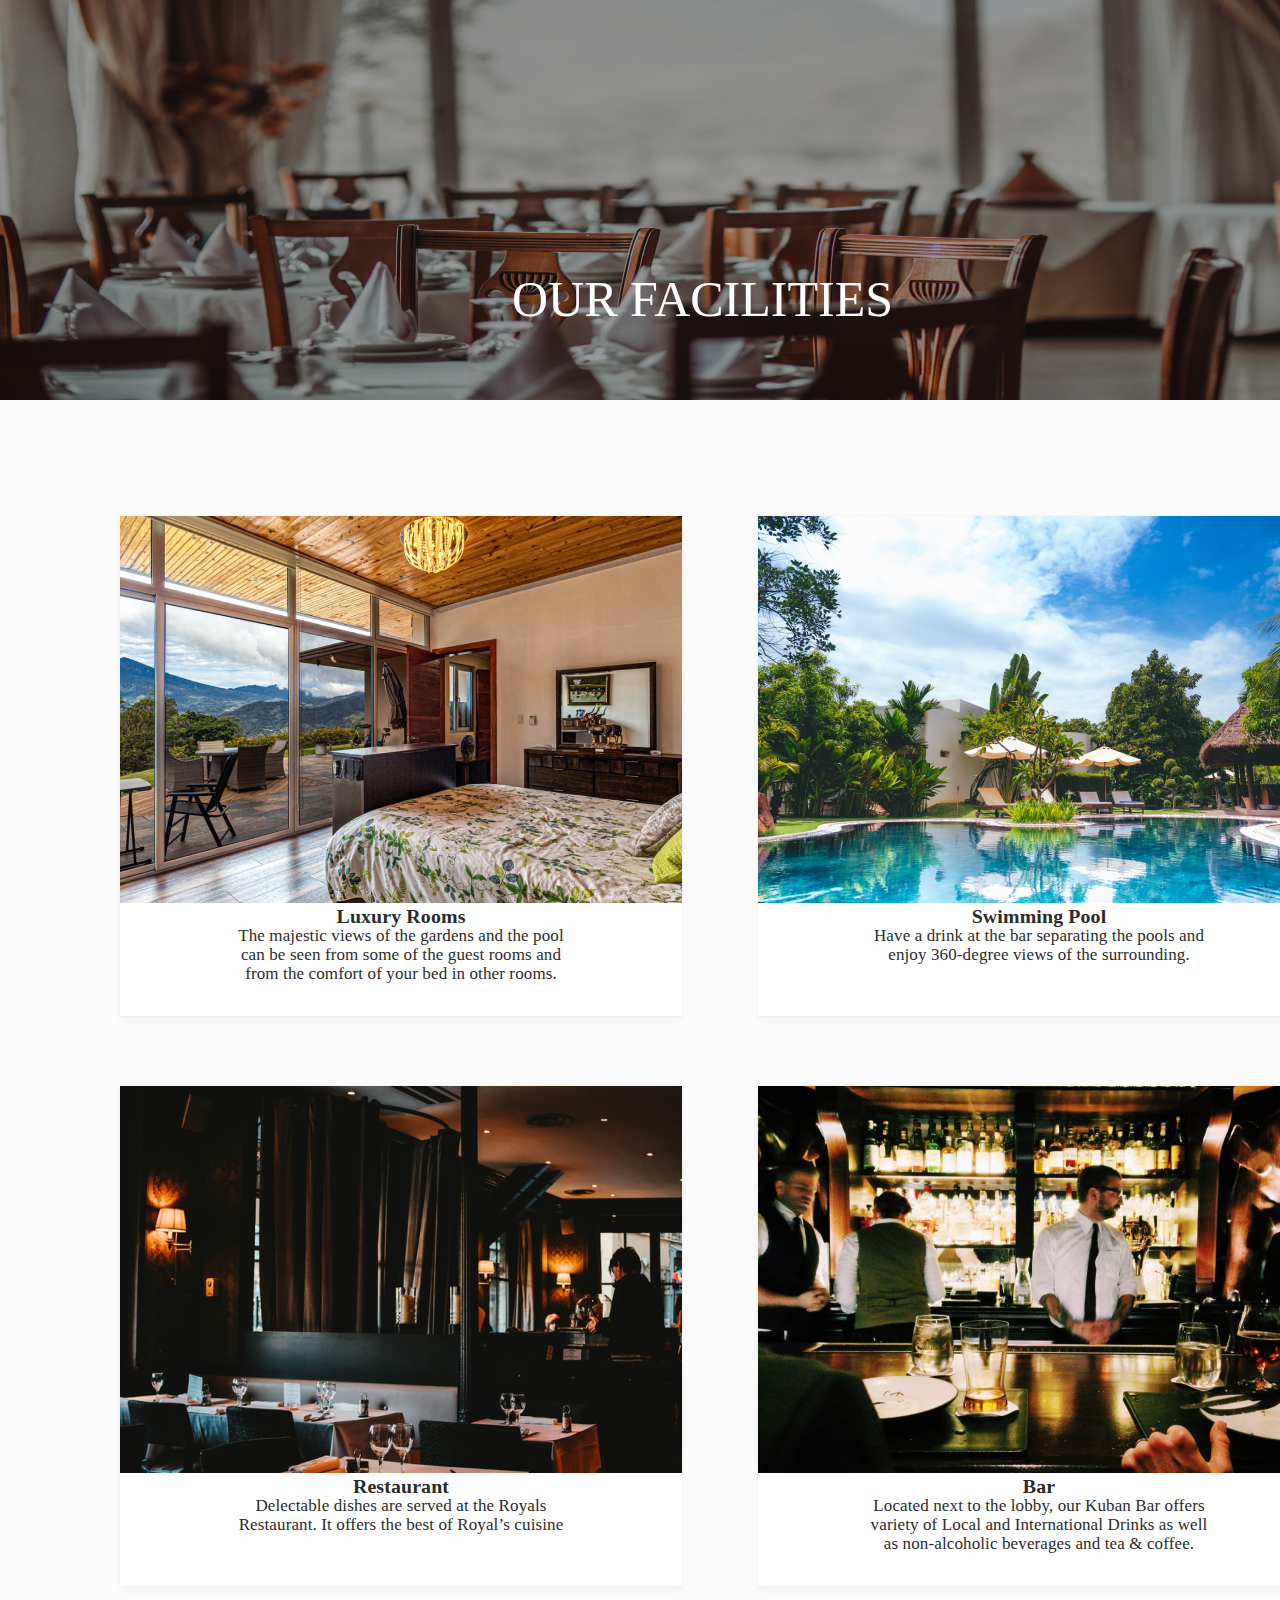
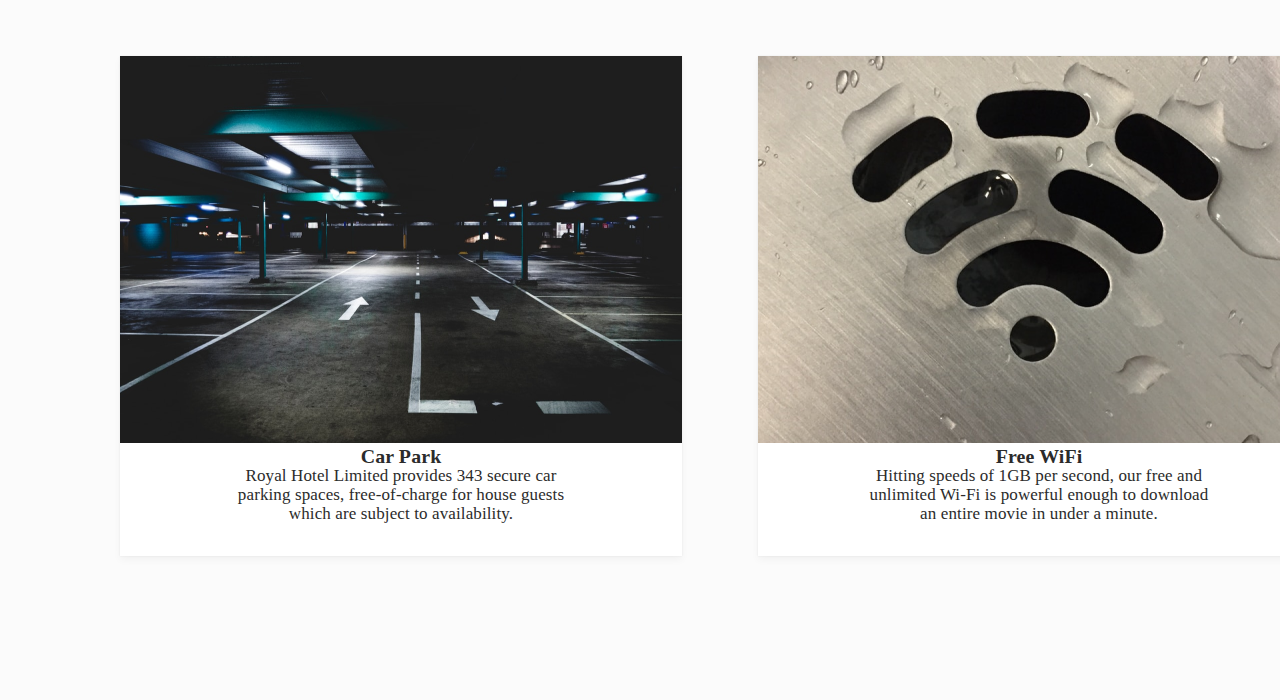
<file: Facilities page/index.html>
<!DOCTYPE html>
<html lang="en">

        
        <head>
            <title>
                Royal Hotel
            </title>
            <meta charset="utf-8">
            <meta name="viewport" content="width=device-width, initial-scale=1">
            <link rel="stylesheet" type="text/css" href="styles.css">
        </head>
        
        <body>
            <div class="facilityCard">
                <div class="head">
                    <img id="head" src="images/dine.png">
                    <div class="head-text">
                        <p class="facility">OUR FACILITIES</p>
                    </div>
                </div>
                
    ​          
                <div class="card1">
                    <img id="card1" src="images/room.png">
                    <div class="label">
                        <h3>Luxury Rooms</h3>
                        <p class="p1">The majestic views of the gardens and the pool<br> 
                            can be seen from some of the guest rooms and<br>
                        from the comfort of your bed in other rooms.</p>
                    </div>
                    
                </div>
    ​
                <div class="card2">
                    <img id="card2" src="images/pool.png">
                    <div class="label">
                        <h3>Swimming Pool</h3>
                        <p class="p1">Have a drink at the bar separating the pools and<br>
                             enjoy 360-degree views of the surrounding.</p>
                    </div>
                    
                </div>
    ​
                <div class="card3">
                    <img id="card3"src="images/dinner.png">
                    <div class="label">
                        <h3>Restaurant</h3>
                        <p class="p1">Delectable dishes are served at the Royals<br>
                             Restaurant. It offers the best of Royal’s cuisine</p>
                    </div>
                    
                </div>
               
               
                <div class="card4">
                    <img id="card4" src="images/bar.png">
                    <div class="label">
                        <h3>Bar</h3>
                        <p class="p1"> Located next to the lobby, our Kuban Bar offers<br>
                             variety of Local and International Drinks as well<br>
                              as non-alcoholic beverages and tea & coffee. </p> 
                    </div>
                </div>
           
    ​
    ​
    ​
    ​
            <div class="card5">
                <img id="card5" src="images/park.png">
                <div class="label">
                    <h3>Car Park</h3>
                    <p class="p1">Royal Hotel Limited provides 343 secure car<br>
                         parking spaces, free-of-charge for house guests<br>
                          which are subject to availability.</p> 
                </div>
            </div>
    ​
            <div class="card6">
                <img id="card6" src="images/wifi.png">
                <div class="label">
                    <h3>Free WiFi</h3>
                    <p class="p1">Hitting speeds of 1GB per second, our free and<br>
                         unlimited Wi-Fi is powerful enough to download<br>
                          an entire movie in under a minute.</p> 
                </div>
            </div>
        </div>
        </body>
</html>
</file>
<file: Facilities page/styles.css>
.head { grid-area: head;}
.card1 { grid-area: card1;}
.card2 { grid-area: card2;}
.card3 { grid-area: card3;}
.card4 { grid-area: card4;}
.card5 { grid-area: card5;}
.card6 { grid-area: card6;}

@media only screen and (max-width: 1442px ){
    * {
        margin: 0;
        border: 0;
        padding: 0;
    }
    body {
        background: #fbfbfb;
    }

    .facilityCard {
        display: grid;
        grid-template-areas: 
            'head head'
            'card1 card2'
            'card3 card4'
            'card5 card6';
        height: 2300px;
    }

    .label {
        font-family: Helvetica Now Text ;
        font-style: normal;
        font-weight: 200;
        font-size: 17px;
        line-height: 19px;
        text-align: center;
        letter-spacing: 0.119952px;
        color: #2B2B2B;
    }

    #head {
        /* background-image: url('/RoyalHotels-SubTeamFlash/images/facility/dining.png'); */
        position: relative;
        width: 1440px;
        height: 400px;
        left: 0px;
        top: 0px;
        opacity: 0.6;
    }
    .head {
        background: black;
        /* overflow: hidden; */
        height: 400px;
    }
    .facility {
        text-align: center;
        position: absolute;
        text-align: center;
        font-size: 50px;
        top: 30%;
        left: 40%;
        color: white;
    }

    .card1 {
        position: absolute;
        background: white;
        width: 562px;
        height: 500px;
        left: 120px;
        top: 516px;
        box-shadow: 0px 0px 1px rgba(0, 0, 0, 0.04),
                    0px 0px 2px rgba(0, 0, 0, 0.06),
                    0px 4px 8px rgba(0, 0, 0, 0.04);

    }

    .card2 {
        position: absolute;
        background: white;
        width: 562px;
        height: 500px;
        left: 758px;
        top: 516px;
        box-shadow: 0px 0px 1px rgba(0, 0, 0, 0.04),
                    0px 0px 2px rgba(0, 0, 0, 0.06),
                    0px 4px 8px rgba(0, 0, 0, 0.04);
    }

    .card3 {
        position: absolute;
        background: white;
        width: 562px;
        height: 500px;
        left: 120px;
        top: 1086px;
        box-shadow: 0px 0px 1px rgba(0, 0, 0, 0.04),
                    0px 0px 2px rgba(0, 0, 0, 0.06),
                    0px 4px 8px rgba(0, 0, 0, 0.04);
    }

    .card4 {
        position: absolute;
        background: white;
        width: 562px;
        height: 500px;
        left: 758px;
        top: 1086px;
        box-shadow: 0px 0px 1px rgba(0, 0, 0, 0.04),
                    0px 0px 2px rgba(0, 0, 0, 0.06),
                    0px 4px 8px rgba(0, 0, 0, 0.04);
    }

    .card5 {
        position: absolute;
        background: white;
        width: 562px;
        height: 500px;
        left: 120px;
        top: 1656px;
        box-shadow: 0px 0px 1px rgba(0, 0, 0, 0.04),
                    0px 0px 2px rgba(0, 0, 0, 0.06),
                    0px 4px 8px rgba(0, 0, 0, 0.04);
    }

    .card6 {
        position: absolute;
        background: white;
        width: 562px;
        height: 500px;
        left: 758px;
        top: 1656px;
        box-shadow: 0px 0px 1px rgba(0, 0, 0, 0.04),
                    0px 0px 2px rgba(0, 0, 0, 0.06),
                    0px 4px 8px rgba(0, 0, 0, 0.04);
    }

}
@media only screen and (max-width: 500px){
    * {
        margin: 0;
        padding: 0;
        border: 0;
    }
    body {
        background: #fbfbfb;
    }

    .facilityCard {
        height: 1700px;
    }

    #head {
        position: relative;
        width: 375px;
        height: 200px;
        left: 0px;
        top: 0px;
        opacity: 0.6;
    }

    .facility {
        text-align: center;
        position: absolute;
        text-align: center;
        font-size: 20px;
        top: 15%;
        left: 30%;
        color: white;
    }

    .head {
        background: black;
        /* overflow: hidden; */
        width: 375px;
        height: 200px;
    }

    .label {
        font-family: Helvetica Now Text ;
        font-style: normal;
        font-weight: 300;
        font-size: 12px;
        line-height: 19px;
        text-align: center;
        letter-spacing: 0.119952px;
        color: #2B2B2B;
    }

    .card1 {
        position: absolute;
        background: white;
        width: 260px;
        height: 235px;
        left: 55px;
        top: 236px;
        box-shadow: 0px 0px 1px rgba(0, 0, 0, 0.04),
                    0px 0px 2px rgba(0, 0, 0, 0.06),
                    0px 4px 8px rgba(0, 0, 0, 0.04);
    }
    #card1 {
        width: 260px;
        height: 130px;
    }

    .card2 {
        position: absolute;
        background: white;
        width: 260px;
        height: 215px;
        left: 55px;
        top: 476px;
        box-shadow: 0px 0px 1px rgba(0, 0, 0, 0.04),
                    0px 0px 2px rgba(0, 0, 0, 0.06),
                    0px 4px 8px rgba(0, 0, 0, 0.04);
    }
    #card2 {
        width: 260px;
        height: 130px;
    }

    .card3 {
        position: absolute;
        background: white;
        width: 262px;
        height: 218px;
        left: 55px;
        top: 696px;
        box-shadow: 0px 0px 1px rgba(0, 0, 0, 0.04),
                    0px 0px 2px rgba(0, 0, 0, 0.06),
                    0px 4px 8px rgba(0, 0, 0, 0.04);
    }
    #card3 {
        width: 260px;
        height: 130px;
    }

    .card4 {
        position: absolute;
        background: white;
        width: 262px;
        height: 237px;
        left: 55px;
        top: 920px;
        box-shadow: 0px 0px 1px rgba(0, 0, 0, 0.04),
                    0px 0px 2px rgba(0, 0, 0, 0.06),
                    0px 4px 8px rgba(0, 0, 0, 0.04);
    }
    #card4 {
        width: 260px;
        height: 130px;
    }

    .card5 {
        position: absolute;
        background: white;
        width: 262px;
        height: 237px;
        left: 55px;
        top: 1166px;
        box-shadow: 0px 0px 1px rgba(0, 0, 0, 0.04),
                    0px 0px 2px rgba(0, 0, 0, 0.06),
                    0px 4px 8px rgba(0, 0, 0, 0.04);
    }
    #card5 {
        width: 260px;
        height: 130px;
    }

    .card6 {
        position: absolute;
        background: white;
        width: 262px;
        height: 250px;
        left: 55px;
        top: 1409px;
        box-shadow: 0px 0px 1px rgba(0, 0, 0, 0.04),
                    0px 0px 2px rgba(0, 0, 0, 0.06),
                    0px 4px 8px rgba(0, 0, 0, 0.04);
    }
    #card6 {
        width: 260px;
        height: 130px;
    }
}
</file>
